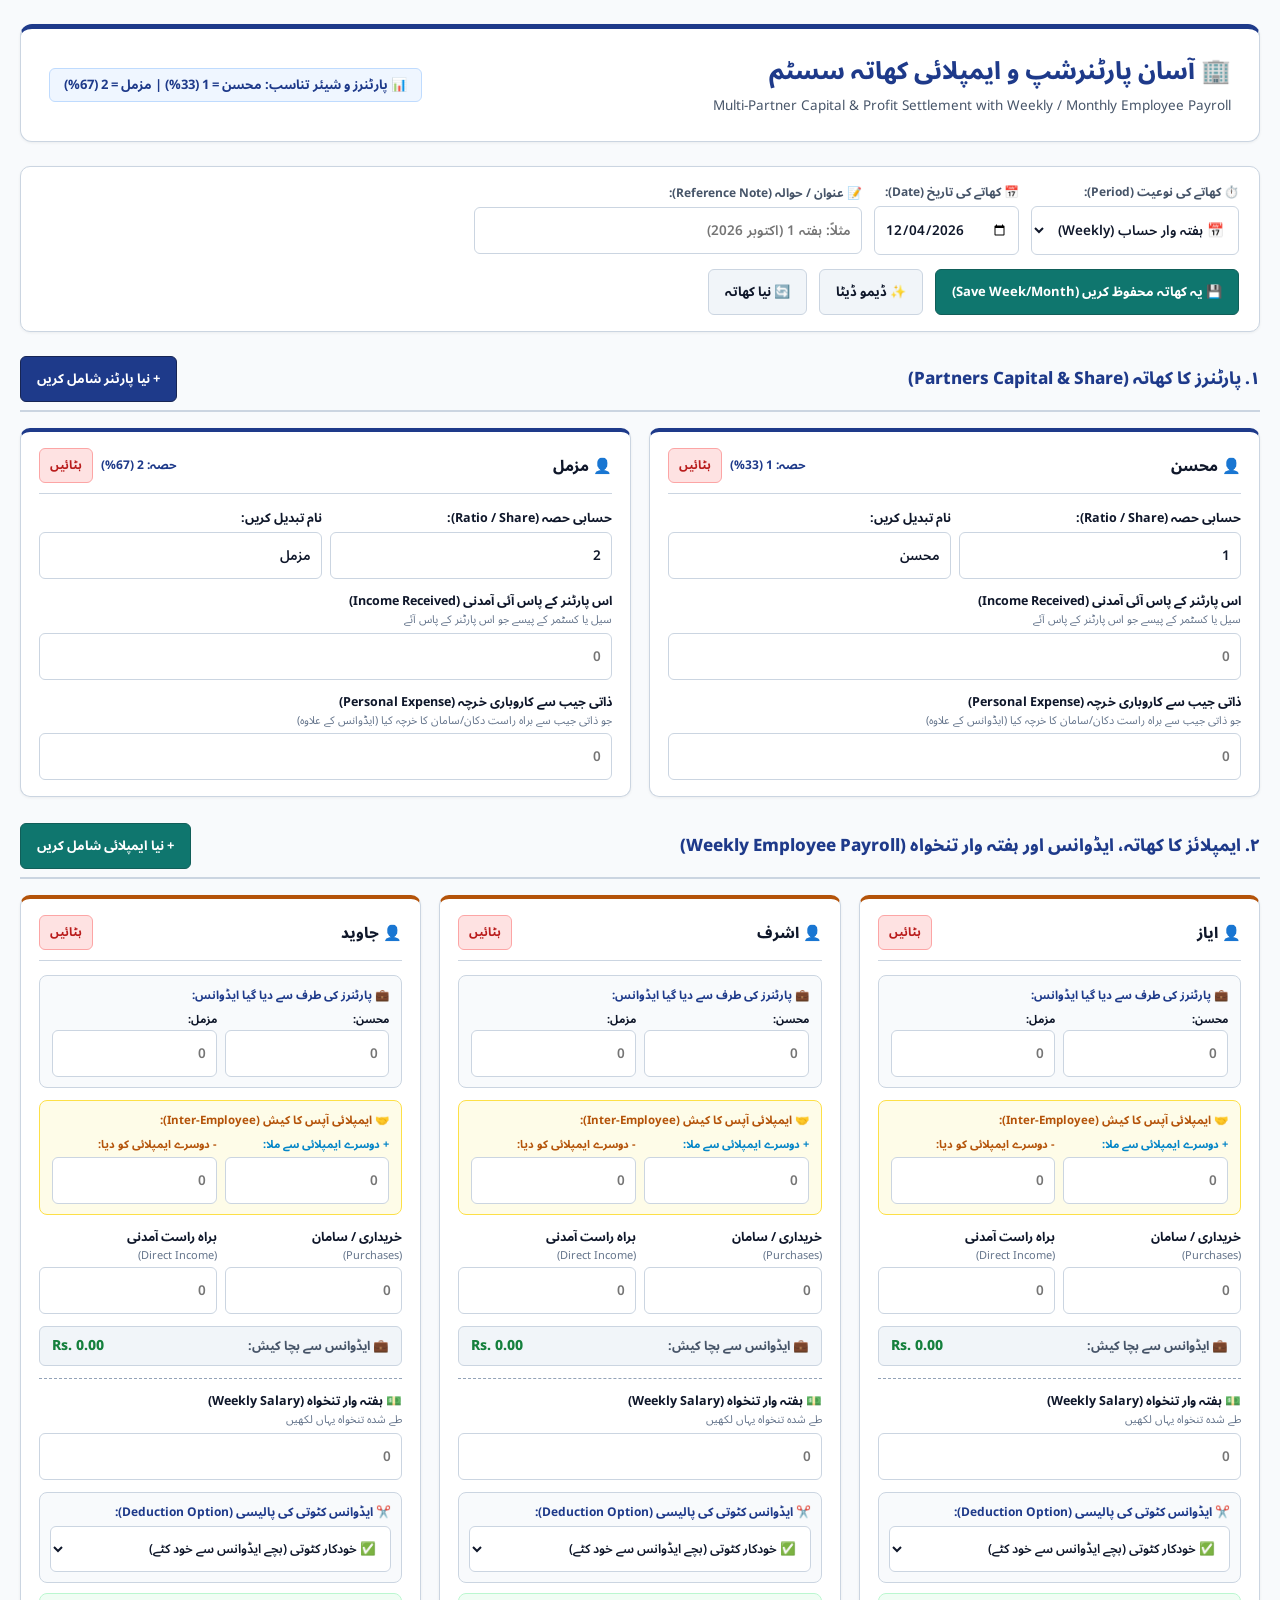
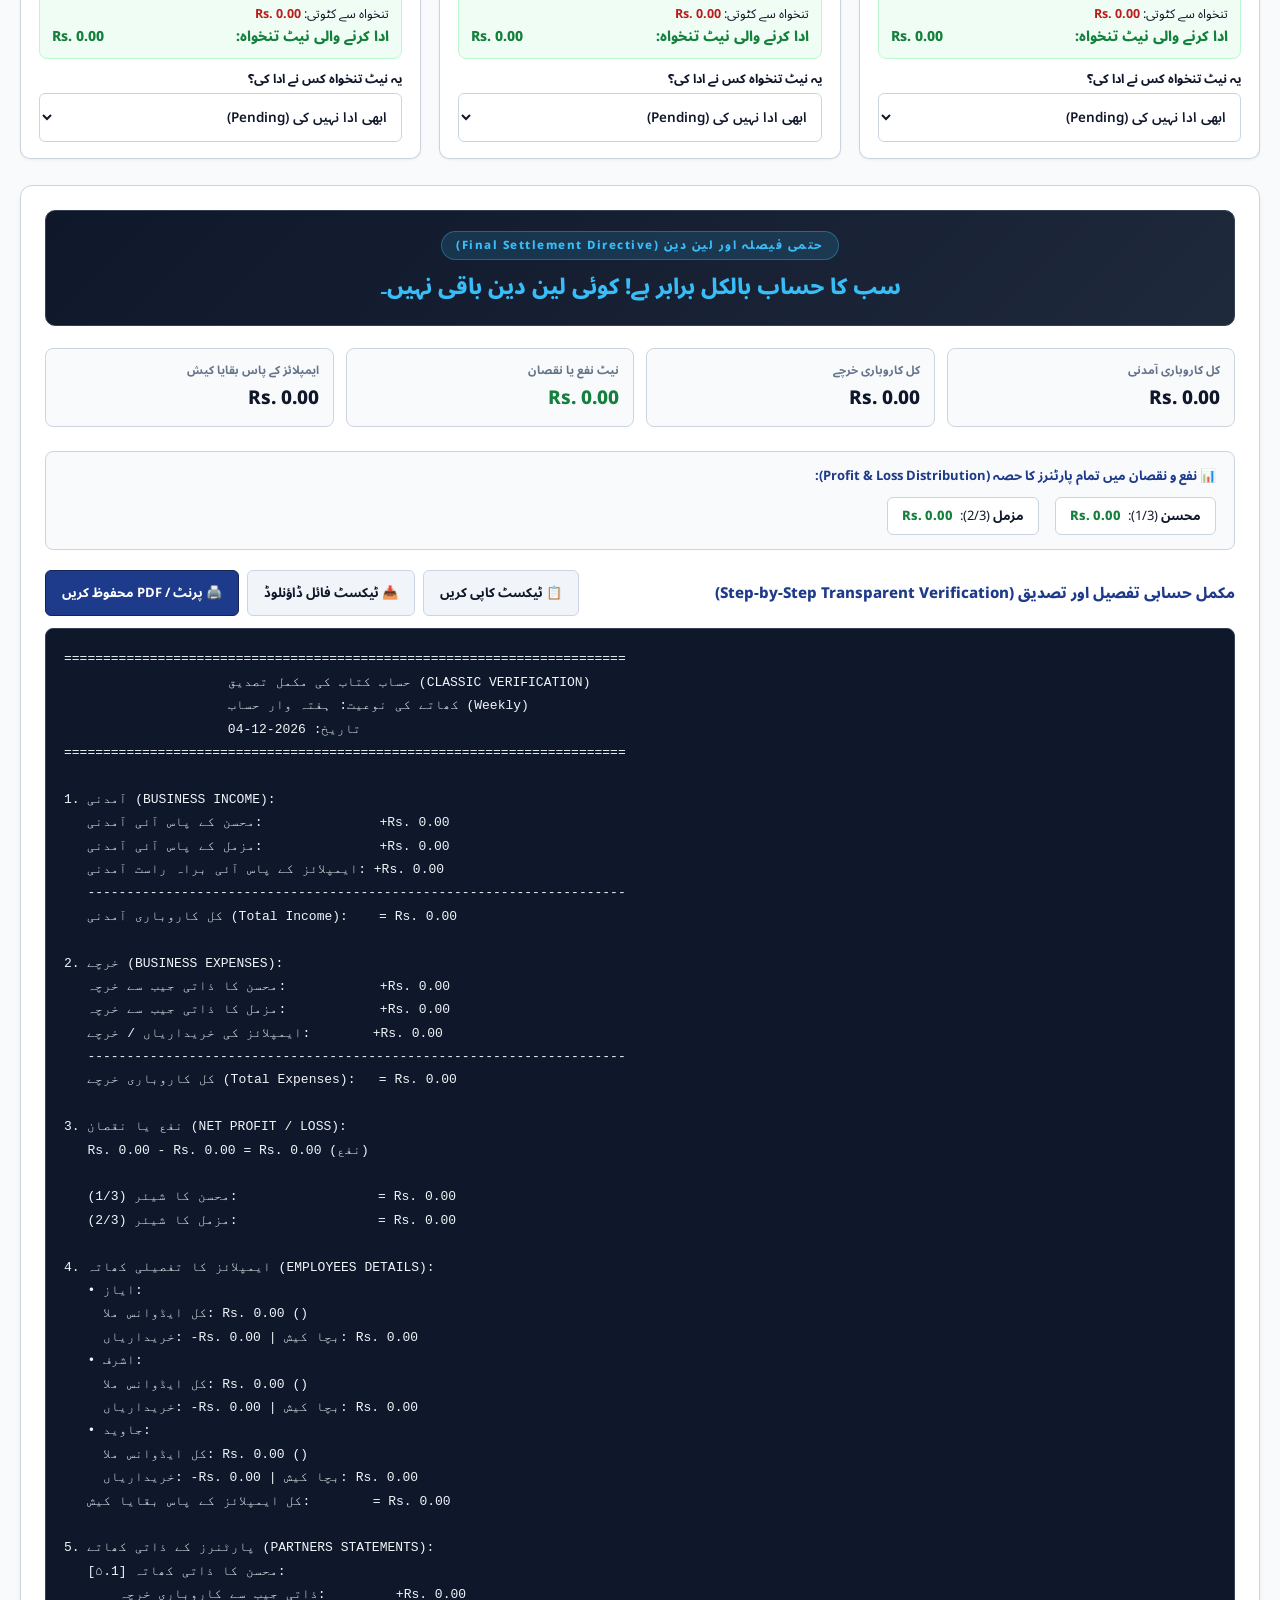
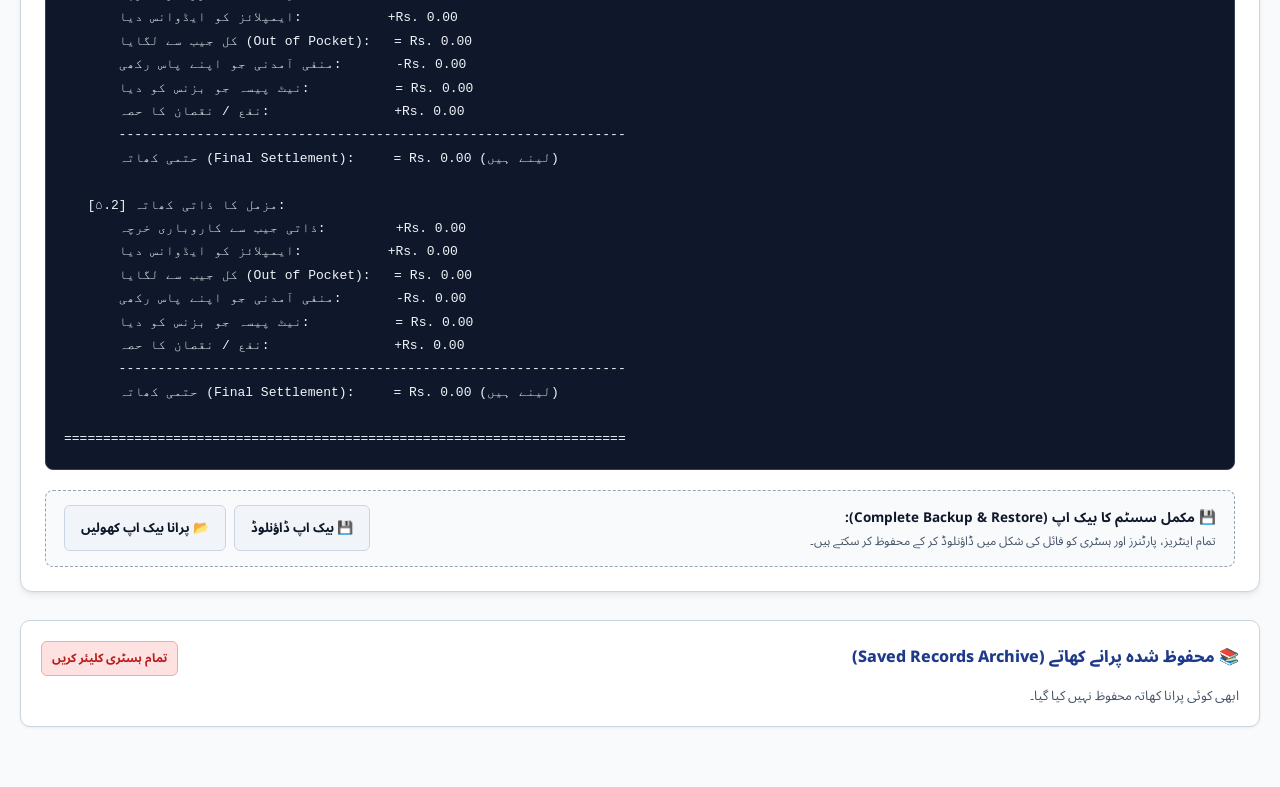
<file: index_old.html>
<!DOCTYPE html>
<html lang="ur" dir="rtl">
<head>
  <meta charset="UTF-8">
  <meta name="viewport" content="width=device-width, initial-scale=1.0">
  <meta http-equiv="Cache-Control" content="no-cache, no-store, must-revalidate">
  <meta http-equiv="Pragma" content="no-cache">
  <meta http-equiv="Expires" content="0">
  <title>کلاسک پارٹنرشپ اور ایمپلائی کھاتہ سسٹم</title>
  <link rel="preconnect" href="https://fonts.googleapis.com">
  <link rel="preconnect" href="https://fonts.gstatic.com" crossorigin>
  <link href="https://fonts.googleapis.com/css2?family=Noto+Nastaliq+Urdu:wght@400;600;700&family=Noto+Sans+Arabic:wght@400;500;600;700;800&family=Plus+Jakarta+Sans:wght@500;600;700;800&display=swap" rel="stylesheet">
  <style>
    :root {
      --primary: #1e3a8a;       /* Deep Navy */
      --primary-light: #eff6ff;
      --primary-border: #bfdbfe;
      
      --accent: #0f766e;        /* Classic Teal */
      --accent-light: #f0fdfa;
      
      --gold: #b45309;          /* Classic Amber / Gold */
      --gold-light: #fefce8;
      
      --success: #15803d;
      --success-light: #f0fdf4;
      --danger: #b91c1c;
      --danger-light: #fef2f2;
      
      --border-color: #cbd5e1;
      --border-dark: #94a3b8;
      
      --text-main: #0f172a;
      --text-muted: #475569;
      --text-light: #64748b;
      
      --bg: #f8fafc;
      --card-bg: #ffffff;
      
      --shadow-sm: 0 1px 3px rgba(0,0,0,0.06);
      --shadow-md: 0 4px 6px -1px rgba(0,0,0,0.07), 0 2px 4px -2px rgba(0,0,0,0.05);
      --shadow-lg: 0 10px 15px -3px rgba(0,0,0,0.08);
    }

    * {
      box-sizing: border-box;
      margin: 0;
      padding: 0;
      font-family: 'Noto Sans Arabic', 'Plus Jakarta Sans', -apple-system, sans-serif;
    }

    body {
      background-color: var(--bg);
      color: var(--text-main);
      line-height: 1.6;
      padding: 24px 16px 60px;
      min-height: 100vh;
      -webkit-font-smoothing: antialiased;
    }

    .container {
      max-width: 1240px;
      margin: 0 auto;
    }

    /* Classic Ledger Header */
    .classic-header {
      background: var(--card-bg);
      border: 1px solid var(--border-color);
      border-top: 5px solid var(--primary);
      border-radius: 12px;
      padding: 24px 28px;
      margin-bottom: 24px;
      box-shadow: var(--shadow-sm);
      display: flex;
      justify-content: space-between;
      align-items: center;
      flex-wrap: wrap;
      gap: 16px;
    }

    .header-titles h1 {
      font-size: 24px;
      font-weight: 800;
      color: var(--primary);
      margin-bottom: 4px;
      display: flex;
      align-items: center;
      gap: 10px;
    }

    .header-titles p {
      font-size: 13.5px;
      color: var(--text-muted);
    }

    .header-badge {
      display: inline-flex;
      align-items: center;
      gap: 8px;
      padding: 6px 14px;
      background: var(--primary-light);
      border: 1px solid var(--primary-border);
      color: var(--primary);
      border-radius: 6px;
      font-size: 13px;
      font-weight: 700;
    }

    /* Period & Date Bar */
    .control-bar {
      background: var(--card-bg);
      border: 1px solid var(--border-color);
      border-radius: 10px;
      padding: 16px 20px;
      margin-bottom: 24px;
      box-shadow: var(--shadow-sm);
      display: flex;
      justify-content: space-between;
      align-items: center;
      flex-wrap: wrap;
      gap: 14px;
    }

    .control-group {
      display: flex;
      align-items: center;
      gap: 12px;
      flex-wrap: wrap;
    }

    .field-item {
      display: flex;
      flex-direction: column;
      gap: 4px;
    }

    .field-item label {
      font-size: 12px;
      font-weight: 700;
      color: var(--text-muted);
    }

    /* Classic Buttons */
    .btn {
      display: inline-flex;
      align-items: center;
      justify-content: center;
      gap: 6px;
      padding: 8px 16px;
      font-size: 13px;
      font-weight: 700;
      border-radius: 6px;
      border: 1px solid transparent;
      cursor: pointer;
      transition: all 0.15s ease-in-out;
    }

    .btn:hover {
      opacity: 0.92;
      transform: translateY(-1px);
    }
    .btn:active {
      transform: translateY(0);
    }

    .btn-primary {
      background: var(--primary);
      color: #ffffff;
      border-color: #172554;
    }

    .btn-accent {
      background: var(--accent);
      color: #ffffff;
      border-color: #115e59;
    }

    .btn-secondary {
      background: #f1f5f9;
      color: var(--text-main);
      border-color: var(--border-color);
    }
    .btn-secondary:hover {
      background: #e2e8f0;
    }

    .btn-danger {
      background: #fee2e2;
      color: var(--danger);
      border-color: #fca5a5;
      font-size: 12px;
      padding: 4px 10px;
    }
    .btn-danger:hover {
      background: #fecaca;
    }

    /* Classic Form Controls */
    .form-input, select.form-input {
      width: 100%;
      max-width: 100%;
      min-width: 0;
      box-sizing: border-box;
      display: block;
      padding: 8px 10px;
      font-size: 13.5px;
      font-weight: 600;
      color: var(--text-main);
      background: #ffffff;
      border: 1.5px solid var(--border-color);
      border-radius: 6px;
      outline: none;
      transition: border-color 0.15s, box-shadow 0.15s;
    }

    select.form-input {
      text-overflow: ellipsis;
    }

    .card-grid-2 {
      display: grid;
      grid-template-columns: minmax(0, 1fr) minmax(0, 1fr);
      gap: 8px;
      width: 100%;
    }

    .form-input:focus, select.form-input:focus {
      border-color: var(--primary);
      box-shadow: 0 0 0 3px rgba(30, 58, 138, 0.12);
    }

    .form-group {
      margin-bottom: 12px;
      min-width: 0;
      width: 100%;
    }

    .form-label {
      display: block;
      font-size: 12.5px;
      font-weight: 700;
      color: var(--text-main);
      margin-bottom: 4px;
    }

    .form-sub {
      font-size: 11px;
      color: var(--text-light);
      font-weight: 400;
      display: block;
    }

    /* Section Headers */
    .section-header {
      display: flex;
      justify-content: space-between;
      align-items: center;
      padding-bottom: 8px;
      margin-bottom: 16px;
      border-bottom: 2px solid var(--border-color);
    }

    .section-header h2 {
      font-size: 17px;
      font-weight: 800;
      color: var(--primary);
      display: flex;
      align-items: center;
      gap: 8px;
    }

    /* Grid Layouts */
    .grid {
      display: grid;
      grid-template-columns: repeat(auto-fit, minmax(330px, 1fr));
      gap: 18px;
      margin-bottom: 26px;
    }

    /* Classic Cards */
    .card {
      background: var(--card-bg);
      border: 1px solid var(--border-color);
      border-radius: 10px;
      padding: 16px 18px;
      box-shadow: var(--shadow-sm);
      position: relative;
      overflow: hidden;
      min-width: 0;
    }

    .card-partner {
      border-top: 4px solid var(--primary);
    }

    .card-employee {
      border-top: 4px solid var(--gold);
    }

    .card-title {
      display: flex;
      justify-content: space-between;
      align-items: center;
      padding-bottom: 10px;
      margin-bottom: 14px;
      border-bottom: 1px solid var(--border-color);
      font-size: 15px;
      font-weight: 800;
      color: var(--text-main);
    }

    /* Live Output Results Section */
    .results-wrapper {
      background: var(--card-bg);
      border: 1px solid var(--border-color);
      border-radius: 12px;
      padding: 24px;
      box-shadow: var(--shadow-md);
      margin-bottom: 28px;
    }

    /* Final Decision Classic Box */
    .decision-banner {
      background: linear-gradient(135deg, #0f172a 0%, #1e293b 100%);
      color: #ffffff;
      border-radius: 10px;
      padding: 20px 22px;
      margin-bottom: 22px;
      text-align: center;
      border: 1px solid #334155;
    }

    .decision-badge {
      display: inline-block;
      font-size: 11.5px;
      font-weight: 800;
      letter-spacing: 1.5px;
      background: rgba(56, 189, 248, 0.15);
      color: #38bdf8;
      border: 1px solid rgba(56, 189, 248, 0.35);
      border-radius: 999px;
      padding: 4px 14px;
      margin-bottom: 10px;
    }

    .decision-text {
      font-size: 22px;
      font-weight: 800;
      color: #38bdf8;
      line-height: 1.6;
      white-space: pre-line;
    }

    /* Stats Grid */
    .stats-grid {
      display: grid;
      grid-template-columns: repeat(auto-fit, minmax(170px, 1fr));
      gap: 12px;
      margin-bottom: 24px;
    }

    .stat-box {
      background: var(--bg);
      border: 1px solid var(--border-color);
      border-radius: 8px;
      padding: 12px 14px;
    }

    .stat-label {
      font-size: 11.5px;
      font-weight: 700;
      color: var(--text-light);
      margin-bottom: 4px;
    }

    .stat-value {
      font-size: 19px;
      font-weight: 800;
      color: var(--text-main);
    }

    .val-profit { color: var(--success); }
    .val-loss { color: var(--danger); }

    /* Breakdown Box */
    .breakdown-box {
      background: #0f172a;
      color: #f1f5f9;
      border: 1px solid #334155;
      border-radius: 8px;
      padding: 18px;
      font-family: ui-monospace, SFMono-Regular, Menlo, Monaco, Consolas, monospace;
      font-size: 13px;
      line-height: 1.8;
      white-space: pre-wrap;
      overflow-x: auto;
      direction: ltr;
      text-align: left;
    }

    /* Saved History Records Table */
    .history-card {
      background: var(--card-bg);
      border: 1px solid var(--border-color);
      border-radius: 10px;
      padding: 20px;
      margin-top: 24px;
      box-shadow: var(--shadow-sm);
    }

    .history-table {
      width: 100%;
      border-collapse: collapse;
      margin-top: 14px;
      font-size: 13px;
    }

    .history-table th, .history-table td {
      border: 1px solid var(--border-color);
      padding: 10px 12px;
      text-align: right;
    }

    .history-table th {
      background: #f1f5f9;
      font-weight: 700;
      color: var(--text-main);
    }

    .history-table tr:hover {
      background: #f8fafc;
    }

    /* Responsive */
    @media (max-width: 700px) {
      body { padding: 12px 8px 40px; }
      .classic-header { padding: 18px 14px; flex-direction: column; align-items: stretch; text-align: center; }
      .control-bar { flex-direction: column; align-items: stretch; }
      .control-group { flex-direction: column; align-items: stretch; }
      .decision-text { font-size: 18px; }
      .btn { width: 100%; }
    }

    /* Print / PDF */
    @media print {
      body { background: #ffffff; color: #000000; padding: 0; }
      .btn, .actions-bar, details, #fileInput, .btn-danger, input, select { display: none !important; }
      .card, .results-wrapper { box-shadow: none !important; border: 1px solid #000000 !important; page-break-inside: avoid; }
      .decision-banner { background: #ffffff !important; color: #000000 !important; border: 2px solid #000000 !important; }
      .decision-text { color: #000000 !important; }
      .breakdown-box { background: #ffffff !important; color: #000000 !important; border: 1px solid #000000 !important; }
    }
  </style>
</head>
<body>

<div class="container">
  
  <!-- Classic Header -->
  <div class="classic-header">
    <div class="header-titles">
      <h1>🏢 آسان پارٹنرشپ و ایمپلائی کھاتہ سسٹم</h1>
      <p>Multi-Partner Capital & Profit Settlement with Weekly / Monthly Employee Payroll</p>
    </div>
    <div>
      <span class="header-badge" id="partnershipRatioBadge">
        📊 پارٹنرز و شیئر تناسب: لوڈ ہو رہا ہے...
      </span>
    </div>
  </div>

  <!-- Period & Date Control Bar -->
  <div class="control-bar">
    <div class="control-group">
      <div class="field-item">
        <label>⏱️ کھاتے کی نوعیت (Period):</label>
        <select id="calc_period" class="form-input" style="min-width: 170px;" onchange="onPeriodChange()">
          <option value="weekly">📅 ہفتہ وار حساب (Weekly)</option>
          <option value="monthly">📆 ماہانہ حساب (Monthly)</option>
        </select>
      </div>

      <div class="field-item">
        <label>📅 کھاتے کی تاریخ (Date):</label>
        <input type="date" id="calc_date" class="form-input" onchange="calculate()">
      </div>

      <div class="field-item">
        <label>📝 عنوان / حوالہ (Reference Note):</label>
        <input type="text" id="calc_title" class="form-input" placeholder="مثلاً: ہفتہ 1 (اکتوبر 2026)" style="min-width: 220px;" oninput="calculate()">
      </div>
    </div>

    <div class="control-group">
      <button class="btn btn-accent" onclick="saveRecordToHistory()">💾 یہ کھاتہ محفوظ کریں (Save Week/Month)</button>
      <button class="btn btn-secondary" onclick="fillUserScenario()">✨ ڈیمو ڈیٹا</button>
      <button class="btn btn-secondary" onclick="resetForm()">🔄 نیا کھاتہ</button>
    </div>
  </div>

  <!-- Section 1: Partners -->
  <div class="section-header">
    <h2>
      <span>۱. پارٹنرز کا کھاتہ (Partners Capital & Share)</span>
    </h2>
    <button class="btn btn-primary" onclick="addPartnerPrompt()">+ نیا پارٹنر شامل کریں</button>
  </div>

  <!-- Dynamic Partners Grid -->
  <div class="grid" id="partnersContainer">
    <!-- Rendered via JS -->
  </div>

  <!-- Section 2: Employees -->
  <div class="section-header">
    <h2>
      <span id="employeeSectionTitle">۲. ایمپلائز کا کھاتہ، ایڈوانس اور تنخواہ (Weekly Employee Payroll)</span>
    </h2>
    <button class="btn btn-accent" onclick="addEmployeePrompt()">+ نیا ایمپلائی شامل کریں</button>
  </div>

  <!-- Dynamic Employees Grid -->
  <div class="grid" id="employeesContainer">
    <!-- Rendered via JS -->
  </div>

  <!-- Section 3: Live Output Results -->
  <div class="results-wrapper">

    <!-- Final Decision Banner -->
    <div class="decision-banner">
      <div class="decision-badge">حتمی فیصلہ اور لین دین (Final Settlement Directive)</div>
      <div class="decision-text" id="finalDecisionText">
        نمبرز درج کریں، حتمی فیصلہ یہاں خود بخود آ جائے گا...
      </div>
    </div>

    <!-- Summary Stats Grid -->
    <div class="stats-grid">
      <div class="stat-box">
        <div class="stat-label">کل کاروباری آمدنی</div>
        <div class="stat-value" id="statTotalIncome">Rs. 0.00</div>
      </div>

      <div class="stat-box">
        <div class="stat-label">کل کاروباری خرچے</div>
        <div class="stat-value" id="statTotalExpenses">Rs. 0.00</div>
      </div>

      <div class="stat-box">
        <div class="stat-label">نیٹ نفع یا نقصان</div>
        <div class="stat-value" id="statNetProfit">Rs. 0.00</div>
      </div>

      <div class="stat-box">
        <div class="stat-label">ایمپلائز کے پاس بقایا کیش</div>
        <div class="stat-value" id="statTotalEmpCash">Rs. 0.00</div>
      </div>
    </div>

    <!-- Dynamic Partner Shares Box -->
    <div style="background: var(--bg); border: 1px solid var(--border-color); border-radius: 8px; padding: 14px 18px; margin-bottom: 20px;">
      <div style="font-size: 13px; font-weight: 700; color: var(--primary); margin-bottom: 10px;">
        📊 نفع و نقصان میں تمام پارٹنرز کا حصہ (Profit & Loss Distribution):
      </div>
      <div id="partnerSharesList" style="display: flex; gap: 16px; flex-wrap: wrap;">
        <!-- Filled dynamically -->
      </div>
    </div>

    <!-- Actions & Step-by-Step Proof Header -->
    <div style="display: flex; justify-content: space-between; align-items: center; margin-bottom: 12px; flex-wrap: wrap; gap: 10px;">
      <h3 style="font-size: 15px; font-weight: 800; color: var(--primary);">
        مکمل حسابی تفصیل اور تصدیق (Step-by-Step Transparent Verification)
      </h3>
      <div style="display: flex; gap: 8px; flex-wrap: wrap;">
        <button class="btn btn-secondary" onclick="copyReport()">📋 ٹیکسٹ کاپی کریں</button>
        <button class="btn btn-secondary" onclick="downloadTxtReport()">📥 ٹیکسٹ فائل ڈاؤنلوڈ</button>
        <button class="btn btn-primary" onclick="window.print()">🖨️ پرنٹ / PDF محفوظ کریں</button>
      </div>
    </div>

    <!-- Detailed Text Breakdown -->
    <div class="breakdown-box" id="breakdownDetails">
      حساب کتاب کی تفصیلات لوڈ ہو رہی ہیں...
    </div>

    <!-- Backup & Restore Data Bar -->
    <div style="background: var(--bg); border: 1px dashed var(--border-dark); border-radius: 8px; padding: 14px 18px; margin-top: 20px; display: flex; justify-content: space-between; align-items: center; flex-wrap: wrap; gap: 12px;">
      <div>
        <strong style="font-size: 13.5px; color: var(--text-main);">💾 مکمل سسٹم کا بیک اپ (Complete Backup & Restore):</strong>
        <div style="font-size: 12px; color: var(--text-muted); margin-top: 2px;">
          تمام اینٹریز، پارٹنرز اور ہسٹری کو فائل کی شکل میں ڈاؤنلوڈ کر کے محفوظ کر سکتے ہیں۔
        </div>
      </div>
      <div style="display: flex; gap: 8px;">
        <button class="btn btn-secondary" onclick="exportDataBackup()">💾 بیک اپ ڈاؤنلوڈ</button>
        <button class="btn btn-secondary" onclick="document.getElementById('fileInput').click()">📂 پرانا بیک اپ کھولیں</button>
        <input type="file" id="fileInput" accept=".json" style="display: none;" onchange="importDataBackup(event)">
      </div>
    </div>

  </div>

  <!-- Section 4: Saved History Records (Weekly / Monthly Archives) -->
  <div class="history-card" id="historyCardSection">
    <div style="display: flex; justify-content: space-between; align-items: center; flex-wrap: wrap; gap: 10px;">
      <h3 style="font-size: 16px; font-weight: 800; color: var(--primary);">
        📚 محفوظ شدہ پرانے کھاتے (Saved Records Archive)
      </h3>
      <button class="btn btn-danger" onclick="clearAllHistory()">تمام ہسٹری کلیئر کریں</button>
    </div>
    <div id="historyTableContainer" style="overflow-x: auto;">
      <p style="font-size: 13px; color: var(--text-muted); margin-top: 10px;">ابھی کوئی پرانا کھاتہ محفوظ نہیں کیا گیا۔ اوپر "یہ کھاتہ محفوظ کریں" کا بٹن دبا کر ہر ہفتے یا مہینے کا ریکارڈ محفوظ رکھ سکتے ہیں۔</p>
    </div>
  </div>

</div>

<script>
  // Initial Dynamic Partners
  let partners = [
    { id: 'p_mohsan', name: 'محسن (آپ)', share: 1, income: 12000, personal_expense: 0 },
    { id: 'p_muzmal', name: 'مزمل (دوست)', share: 2, income: 10000, personal_expense: 64800 }
  ];

  // Initial Dynamic Employees
  let employees = [
    { 
      id: 'emp_1', 
      name: 'ایاز (Ayaz)', 
      advances: { p_mohsan: 2000, p_muzmal: 6800 }, 
      direct_income: 0, 
      adv_from_emp: 0, 
      adv_to_emp: 0, 
      purchases: 6880, 
      salary: 12000, 
      salary_payer: 'p_muzmal', 
      deduction_mode: 'auto', 
      custom_deduction: 0 
    },
    { 
      id: 'emp_2', 
      name: 'اشرف (Ashraf)', 
      advances: { p_mohsan: 0, p_muzmal: 0 }, 
      direct_income: 0, 
      adv_from_emp: 0, 
      adv_to_emp: 0, 
      purchases: 0, 
      salary: 0, 
      salary_payer: 'none', 
      deduction_mode: 'auto', 
      custom_deduction: 0 
    },
    { 
      id: 'emp_3', 
      name: 'جاوید (Javed)', 
      advances: { p_mohsan: 0, p_muzmal: 0 }, 
      direct_income: 0, 
      adv_from_emp: 0, 
      adv_to_emp: 0, 
      purchases: 0, 
      salary: 0, 
      salary_payer: 'none', 
      deduction_mode: 'auto', 
      custom_deduction: 0 
    }
  ];

  // Saved Ledger History
  let savedHistory = [];

  function formatPKR(val) {
    if (isNaN(val) || val === null || val === undefined) val = 0;
    const isNeg = val < 0;
    const formatted = Math.abs(val).toLocaleString('en-PK', {
      minimumFractionDigits: 2,
      maximumFractionDigits: 2
    });
    return (isNeg ? '-' : '') + 'Rs. ' + formatted;
  }

  // Handle Weekly vs Monthly Period Toggle
  function onPeriodChange() {
    const period = document.getElementById('calc_period').value;
    const titleEl = document.getElementById('employeeSectionTitle');
    if (titleEl) {
      if (period === 'weekly') {
        titleEl.textContent = '۲. ایمپلائز کا کھاتہ، ایڈوانس اور ہفتہ وار تنخواہ (Weekly Employee Payroll)';
      } else {
        titleEl.textContent = '۲. ایمپلائز کا کھاتہ، ایڈوانس اور ماہانہ تنخواہ (Monthly Employee Payroll)';
      }
    }
    calculate();
  }

  // --- PARTNER MANAGEMENT ---
  function addPartnerPrompt() {
    const name = prompt('نئے پارٹنر کا نام لکھیں (Enter Partner Name):');
    if (!name || !name.trim()) return;
    const shareStr = prompt('اس پارٹنر کا حسابی حصہ / ریشو لکھیں (مثلاً 1 یا 2):', '1');
    const share = parseFloat(shareStr) > 0 ? parseFloat(shareStr) : 1;

    const newId = 'p_' + Date.now();
    partners.push({
      id: newId,
      name: name.trim(),
      share: share,
      income: 0,
      personal_expense: 0
    });

    // Initialize advances field in existing employees for this partner
    employees.forEach(e => {
      if (!e.advances) e.advances = {};
      e.advances[newId] = 0;
    });

    renderPartners();
    renderEmployees();
    calculate();
  }

  function removePartner(id) {
    if (partners.length <= 1) {
      alert('کم از کم ایک پارٹنر ہونا ضروری ہے۔');
      return;
    }
    const p = partners.find(x => x.id === id);
    if (confirm(`کیا آپ پارٹنر "${p.name}" کو سسٹم سے ہٹانا چاہتے ہیں؟`)) {
      partners = partners.filter(x => x.id !== id);
      // Clean up employee advances
      employees.forEach(e => {
        if (e.advances && e.advances[id] !== undefined) {
          delete e.advances[id];
        }
        if (e.salary_payer === id) {
          e.salary_payer = 'none';
        }
      });
      renderPartners();
      renderEmployees();
      calculate();
    }
  }

  function renderPartners() {
    const container = document.getElementById('partnersContainer');
    const totalShares = partners.reduce((s, p) => s + (p.share || 1), 0);

    container.innerHTML = partners.map(p => {
      const sharePct = Math.round((p.share / totalShares) * 100);
      return `
        <div class="card card-partner" id="card_partner_${p.id}">
          <div class="card-title">
            <span>👤 ${p.name}</span>
            <div style="display: flex; gap: 8px; align-items: center;">
              <span style="font-size: 12px; color: var(--primary); font-weight: 700;">
                حصہ: ${p.share} (${sharePct}%)
              </span>
              ${partners.length > 1 ? `<button class="btn btn-danger" onclick="removePartner('${p.id}')">ہٹائیں</button>` : ''}
            </div>
          </div>

          <div class="card-grid-2" style="margin-bottom: 12px;">
            <div class="form-group" style="margin-bottom: 0;">
              <label class="form-label">حسابی حصہ (Ratio / Share):</label>
              <input type="number" id="inp_p_${p.id}_share" class="form-input" value="${p.share}" step="0.5" min="0.1" oninput="calculate()">
            </div>
            <div class="form-group" style="margin-bottom: 0;">
              <label class="form-label">نام تبدیل کریں:</label>
              <input type="text" id="inp_p_${p.id}_name" class="form-input" value="${p.name}" oninput="calculate()">
            </div>
          </div>

          <div class="form-group">
            <label class="form-label">
              اس پارٹنر کے پاس آئی آمدنی (Income Received)
              <span class="form-sub">سیل یا کسٹمر کے پیسے جو اس پارٹنر کے پاس آئے</span>
            </label>
            <input type="number" id="inp_p_${p.id}_inc" class="form-input" placeholder="0" value="${p.income > 0 ? p.income : ''}" oninput="calculate()">
          </div>

          <div class="form-group" style="margin-bottom: 0;">
            <label class="form-label">
              ذاتی جیب سے کاروباری خرچہ (Personal Expense)
              <span class="form-sub">جو ذاتی جیب سے براہ راست دکان/سامان کا خرچہ کیا (ایڈوانس کے علاوہ)</span>
            </label>
            <input type="number" id="inp_p_${p.id}_exp" class="form-input" placeholder="0" value="${p.personal_expense > 0 ? p.personal_expense : ''}" oninput="calculate()">
          </div>
        </div>
      `;
    }).join('');

    // Update Top Partnership Ratio Badge
    const badgeText = partners.map(p => `${p.name} = ${p.share} (${Math.round((p.share / totalShares)*100)}%)`).join(' | ');
    const ratioBadge = document.getElementById('partnershipRatioBadge');
    if (ratioBadge) {
      ratioBadge.textContent = '📊 پارٹنرز و شیئر تناسب: ' + badgeText;
    }
  }

  // --- EMPLOYEE MANAGEMENT ---
  function addEmployeePrompt() {
    const name = prompt('نئے ایمپلائی کا نام لکھیں (Enter Employee Name):');
    if (!name || !name.trim()) return;

    const advObj = {};
    partners.forEach(p => { advObj[p.id] = 0; });

    employees.push({
      id: 'emp_' + Date.now(),
      name: name.trim(),
      advances: advObj,
      direct_income: 0,
      adv_from_emp: 0,
      adv_to_emp: 0,
      purchases: 0,
      salary: 0,
      salary_payer: 'none',
      deduction_mode: 'auto',
      custom_deduction: 0
    });

    renderEmployees();
    calculate();
  }

  function removeEmployee(id) {
    if (employees.length <= 1) {
      alert('کم از کم ایک ایمپلائی ہونا ضروری ہے۔');
      return;
    }
    const e = employees.find(x => x.id === id);
    if (confirm(`کیا آپ ایمپلائی "${e.name}" کو کھاتے سے ہٹانا چاہتے ہیں؟`)) {
      employees = employees.filter(x => x.id !== id);
      renderEmployees();
      calculate();
    }
  }

  function onDeductionModeChange(empId) {
    const sel = document.getElementById(`inp_${empId}_ded_mode`);
    const customBox = document.getElementById(`box_${empId}_custom_ded`);
    if (sel && customBox) {
      customBox.style.display = sel.value === 'custom' ? 'block' : 'none';
    }
    calculate();
  }

  function renderEmployees() {
    const container = document.getElementById('employeesContainer');
    const period = document.getElementById('calc_period') ? document.getElementById('calc_period').value : 'weekly';
    const salaryLabel = period === 'weekly' ? 'ہفتہ وار تنخواہ (Weekly Salary)' : 'ماہانہ تنخواہ (Monthly Salary)';

    container.innerHTML = employees.map(emp => {
      // Dynamic inputs for advances from each partner
      const advInputsHtml = partners.map(p => {
        const val = (emp.advances && emp.advances[p.id]) || 0;
        return `
          <div class="form-group" style="margin-bottom: 0;">
            <label class="form-label" style="font-size: 11px; margin-bottom: 2px; white-space: nowrap; overflow: hidden; text-overflow: ellipsis;" title="${p.name} نے ایڈوانس دیا">${p.name}:</label>
            <input type="number" id="inp_${emp.id}_adv_${p.id}" class="form-input" placeholder="0" value="${val > 0 ? val : ''}" oninput="calculate()">
          </div>
        `;
      }).join('');

      // Dynamic options for salary payer
      const payerOptionsHtml = `
        <option value="none" ${emp.salary_payer === 'none' ? 'selected' : ''}>ابھی ادا نہیں کی (Pending)</option>
        ${partners.map(p => `<option value="${p.id}" ${emp.salary_payer === p.id ? 'selected' : ''}>${p.name} نے اپنی جیب سے دی</option>`).join('')}
        <option value="common" ${emp.salary_payer === 'common' ? 'selected' : ''}>مشترکہ آمدنی / گلے سے دی</option>
      `;

      return `
        <div class="card card-employee" id="card_emp_${emp.id}">
          <div class="card-title">
            <span>👤 ${emp.name}</span>
            <button class="btn btn-danger" onclick="removeEmployee('${emp.id}')">ہٹائیں</button>
          </div>

          <!-- Partner Advances -->
          <div style="background: #f8fafc; border: 1px solid var(--border-color); padding: 10px 12px; border-radius: 8px; margin-bottom: 12px;">
            <div style="font-size: 11.5px; font-weight: 700; color: var(--primary); margin-bottom: 6px;">
              💼 پارٹنرز کی طرف سے دیا گیا ایڈوانس:
            </div>
            <div style="display: grid; grid-template-columns: repeat(auto-fit, minmax(105px, 1fr)); gap: 8px;">
              ${advInputsHtml}
            </div>
          </div>

          <!-- Employee to Employee Advances -->
          <div style="background: var(--gold-light); border: 1px solid #fde047; padding: 10px 12px; border-radius: 8px; margin-bottom: 12px;">
            <div style="font-size: 11.5px; font-weight: 700; color: var(--gold); margin-bottom: 6px;">
              🤝 ایمپلائی آپس کا کیش (Inter-Employee):
            </div>
            <div class="card-grid-2">
              <div class="form-group" style="margin-bottom: 0;">
                <label class="form-label" style="font-size: 11px; color: #0284c7;">+ دوسرے ایمپلائی سے ملا:</label>
                <input type="number" id="inp_${emp.id}_adv_from_emp" class="form-input" placeholder="0" value="${emp.adv_from_emp > 0 ? emp.adv_from_emp : ''}" oninput="calculate()">
              </div>
              <div class="form-group" style="margin-bottom: 0;">
                <label class="form-label" style="font-size: 11px; color: var(--gold);">- دوسرے ایمپلائی کو دیا:</label>
                <input type="number" id="inp_${emp.id}_adv_to_emp" class="form-input" placeholder="0" value="${emp.adv_to_emp > 0 ? emp.adv_to_emp : ''}" oninput="calculate()">
              </div>
            </div>
          </div>

          <!-- Purchases & Direct Income -->
          <div class="card-grid-2" style="margin-bottom: 12px;">
            <div class="form-group" style="margin-bottom: 0;">
              <label class="form-label" style="margin-bottom: 2px;">خریداری / سامان <span class="form-sub">(Purchases)</span></label>
              <input type="number" id="inp_${emp.id}_pur" class="form-input" placeholder="0" value="${emp.purchases > 0 ? emp.purchases : ''}" oninput="calculate()">
            </div>
            <div class="form-group" style="margin-bottom: 0;">
              <label class="form-label" style="margin-bottom: 2px;">براہ راست آمدنی <span class="form-sub">(Direct Income)</span></label>
              <input type="number" id="inp_${emp.id}_inc" class="form-input" placeholder="0" value="${emp.direct_income > 0 ? emp.direct_income : ''}" oninput="calculate()">
            </div>
          </div>

          <!-- Remaining Cash Badge -->
          <div style="background: #f1f5f9; border: 1px solid var(--border-color); padding: 8px 12px; border-radius: 6px; margin-bottom: 12px; font-size: 12.5px; display: flex; justify-content: space-between; align-items: center;">
            <span style="font-weight: 700; color: var(--text-muted);">💼 ایڈوانس سے بچا کیش:</span>
            <strong id="badge_${emp.id}_rem" style="font-size: 14px; font-weight: 800;">Rs. 0.00</strong>
          </div>

          <!-- Salary & Deduction Policy -->
          <div style="border-top: 1px dashed var(--border-dark); padding-top: 12px;">
            <div class="form-group">
              <label class="form-label">
                💵 ${salaryLabel}
                <span class="form-sub">طے شدہ تنخواہ یہاں لکھیں</span>
              </label>
              <input type="number" id="inp_${emp.id}_sal" class="form-input" placeholder="0" value="${emp.salary > 0 ? emp.salary : ''}" oninput="calculate()">
            </div>

            <!-- Deduction Policy -->
            <div class="form-group" style="background: var(--bg); border: 1px solid var(--border-color); padding: 10px; border-radius: 8px; margin-bottom: 10px;">
              <label class="form-label" style="font-size: 12px; color: var(--primary);">
                ✂️ ایڈوانس کٹوتی کی پالیسی (Deduction Option):
              </label>
              <select id="inp_${emp.id}_ded_mode" class="form-input" style="font-size: 12.5px; width: 100%;" onchange="onDeductionModeChange('${emp.id}')">
                <option value="auto" ${(emp.deduction_mode || 'auto') === 'auto' ? 'selected' : ''}>✅ خودکار کٹوتی (بچے ایڈوانس سے خود کٹے)</option>
                <option value="none" ${emp.deduction_mode === 'none' ? 'selected' : ''}>⏳ اگلی تنخواہ میں کٹوتی (اس بار کچھ نہ کاٹیں)</option>
                <option value="custom" ${emp.deduction_mode === 'custom' ? 'selected' : ''}>✏️ مرضی کی جزوی کٹوتی (Custom Amount)</option>
              </select>
              <div id="box_${emp.id}_custom_ded" style="display: ${emp.deduction_mode === 'custom' ? 'block' : 'none'}; margin-top: 8px;">
                <label class="form-label" style="font-size: 11px;">کتنی رقم کاٹنی ہے؟</label>
                <input type="number" id="inp_${emp.id}_custom_ded" class="form-input" placeholder="مثلاً: 1000" value="${emp.custom_deduction > 0 ? emp.custom_deduction : ''}" oninput="calculate()">
              </div>
            </div>

            <!-- Net Salary Highlight -->
            <div style="background: var(--success-light); border: 1px solid #bbf7d0; padding: 10px 12px; border-radius: 8px; font-size: 12.5px; margin-bottom: 10px;">
              <div style="color: var(--text-main);">تنخواہ سے کٹوتی: <strong id="badge_${emp.id}_ded" style="color: var(--danger);">Rs. 0.00</strong></div>
              <div style="font-size: 14px; font-weight: 800; color: var(--success); margin-top: 2px; display: flex; justify-content: space-between; align-items: center;">
                <span>ادا کرنے والی نیٹ تنخواہ:</span>
                <span id="badge_${emp.id}_net">Rs. 0.00</span>
              </div>
            </div>

            <!-- Salary Payer Selection -->
            <div class="form-group" style="margin-bottom: 0;">
              <label class="form-label" style="font-weight: 700;">یہ نیٹ تنخواہ کس نے ادا کی؟</label>
              <select id="inp_${emp.id}_payer" class="form-input" onchange="calculate()">
                ${payerOptionsHtml}
              </select>
            </div>
          </div>
        </div>
      `;
    }).join('');
  }

  // --- CORE CALCULATION ENGINE ---
  function calculate() {
    // 1. Read Partners
    const totalShares = partners.reduce((sum, p) => {
      const shareEl = document.getElementById(`inp_p_${p.id}_share`);
      const nameEl = document.getElementById(`inp_p_${p.id}_name`);
      const incEl = document.getElementById(`inp_p_${p.id}_inc`);
      const expEl = document.getElementById(`inp_p_${p.id}_exp`);

      if (shareEl) p.share = parseFloat(shareEl.value) > 0 ? parseFloat(shareEl.value) : 1;
      if (nameEl && nameEl.value.trim()) p.name = nameEl.value.trim();
      if (incEl) p.income = parseFloat(incEl.value) || 0;
      if (expEl) p.personal_expense = parseFloat(expEl.value) || 0;

      return sum + (p.share || 1);
    }, 0);

    // Track Out-of-Pocket Contribution Per Partner
    const pOutOfPocket = {};
    const pAdvTotals = {};
    const pNetSalTotals = {};
    partners.forEach(p => {
      pOutOfPocket[p.id] = p.personal_expense || 0;
      pAdvTotals[p.id] = 0;
      pNetSalTotals[p.id] = 0;
    });

    // 2. Read Employees
    let totalEmpPurchases = 0;
    let totalEmpDirectIncome = 0;
    let totalEmpSalaries = 0;
    let totalRemainingEmpCash = 0;

    employees.forEach(e => {
      const elFromEmp = document.getElementById(`inp_${emp_from_id = e.id}_adv_from_emp`);
      const elToEmp = document.getElementById(`inp_${e.id}_adv_to_emp`);
      const elPur = document.getElementById(`inp_${e.id}_pur`);
      const elInc = document.getElementById(`inp_${e.id}_inc`);
      const elSal = document.getElementById(`inp_${e.id}_sal`);
      const elPayer = document.getElementById(`inp_${e.id}_payer`);
      const elDedMode = document.getElementById(`inp_${e.id}_ded_mode`);
      const elCustomDed = document.getElementById(`inp_${e.id}_custom_ded`);

      if (!e.advances) e.advances = {};

      let empInflow = 0;
      partners.forEach(p => {
        const elAdv = document.getElementById(`inp_${e.id}_adv_${p.id}`);
        const advVal = elAdv ? (parseFloat(elAdv.value) || 0) : (e.advances[p.id] || 0);
        e.advances[p.id] = advVal;
        empInflow += advVal;
        pAdvTotals[p.id] += advVal;
        pOutOfPocket[p.id] += advVal;
      });

      const advFromEmp = elFromEmp ? (parseFloat(elFromEmp.value) || 0) : (e.adv_from_emp || 0);
      const advToEmp = elToEmp ? (parseFloat(elToEmp.value) || 0) : (e.adv_to_emp || 0);
      const pur = elPur ? (parseFloat(elPur.value) || 0) : (e.purchases || 0);
      const inc = elInc ? (parseFloat(elInc.value) || 0) : (e.direct_income || 0);
      const sal = elSal ? (parseFloat(elSal.value) || 0) : (e.salary || 0);
      const payer = elPayer ? elPayer.value : (e.salary_payer || 'none');
      const dedMode = elDedMode ? elDedMode.value : (e.deduction_mode || 'auto');
      const customDed = elCustomDed ? (parseFloat(elCustomDed.value) || 0) : (e.custom_deduction || 0);

      e.adv_from_emp = advFromEmp;
      e.adv_to_emp = advToEmp;
      e.purchases = pur;
      e.direct_income = inc;
      e.salary = sal;
      e.salary_payer = payer;
      e.deduction_mode = dedMode;
      e.custom_deduction = customDed;

      totalEmpPurchases += pur;
      totalEmpDirectIncome += inc;
      totalEmpSalaries += sal;

      empInflow += (inc + advFromEmp);
      const rem = empInflow - pur - advToEmp;

      // Update remaining badge in place
      const badgeRem = document.getElementById(`badge_${e.id}_rem`);
      if (badgeRem) {
        badgeRem.textContent = formatPKR(rem);
        badgeRem.style.color = rem > 0 ? 'var(--gold)' : 'var(--success)';
      }

      // Calculate deduction
      let ded = 0;
      let netSal = sal;
      let remainingCashAfterSal = rem;

      if (sal > 0) {
        if (rem > 0) {
          if (dedMode === 'auto') {
            ded = Math.min(sal, rem);
          } else if (dedMode === 'none') {
            ded = 0;
          } else if (dedMode === 'custom') {
            ded = Math.min(Math.min(sal, rem), Math.max(0, customDed));
          }
        }
        netSal = sal - ded;
        remainingCashAfterSal = rem - ded;

        // If a partner paid the net salary
        if (payer && pOutOfPocket[payer] !== undefined) {
          pOutOfPocket[payer] += netSal;
          pNetSalTotals[payer] += netSal;
        }
      }

      totalRemainingEmpCash += remainingCashAfterSal;

      const badgeDed = document.getElementById(`badge_${e.id}_ded`);
      const badgeNet = document.getElementById(`badge_${e.id}_net`);
      if (badgeDed) badgeDed.textContent = (ded > 0 ? '-' : '') + formatPKR(ded);
      if (badgeNet) badgeNet.textContent = formatPKR(netSal);
    });

    // 3. Overall Business Income & Expenses
    const totalPartnerIncome = partners.reduce((s, p) => s + (p.income || 0), 0);
    const totalPartnerExpense = partners.reduce((s, p) => s + (p.personal_expense || 0), 0);
    const totalIncome = totalPartnerIncome + totalEmpDirectIncome;
    const totalExpenses = totalPartnerExpense + totalEmpPurchases + totalEmpSalaries;
    const netProfitOrLoss = totalIncome - totalExpenses;

    // 4. Partner Financial Balances
    const partnerResults = partners.map(p => {
      const shareFraction = p.share / totalShares;
      const profitShare = netProfitOrLoss * shareFraction;
      const outOfPocket = pOutOfPocket[p.id] || 0;
      const netCashGivenToBiz = outOfPocket - (p.income || 0);
      const finalBalance = netCashGivenToBiz + profitShare;
      return {
        ...p,
        shareFraction,
        profitShare,
        outOfPocket,
        advGiven: pAdvTotals[p.id] || 0,
        netSalGiven: pNetSalTotals[p.id] || 0,
        netCashGivenToBiz,
        finalBalance
      };
    });

    // Save State to LocalStorage
    const calc_date = document.getElementById('calc_date') ? document.getElementById('calc_date').value : '';
    const calc_title = document.getElementById('calc_title') ? document.getElementById('calc_title').value : '';
    const calc_period = document.getElementById('calc_period') ? document.getElementById('calc_period').value : 'weekly';

    localStorage.setItem('classic_partner_calc_data', JSON.stringify({
      version: '3.0',
      calc_period,
      calc_date,
      calc_title,
      partners,
      employees,
      savedHistory
    }));

    // Update Live Stats
    document.getElementById('statTotalIncome').textContent = formatPKR(totalIncome);
    document.getElementById('statTotalExpenses').textContent = formatPKR(totalExpenses);

    const netEl = document.getElementById('statNetProfit');
    netEl.textContent = formatPKR(netProfitOrLoss);
    netEl.className = 'stat-value ' + (netProfitOrLoss >= 0 ? 'val-profit' : 'val-loss');

    document.getElementById('statTotalEmpCash').textContent = formatPKR(totalRemainingEmpCash);

    // Partner Shares Breakdown List
    const sharesListEl = document.getElementById('partnerSharesList');
    if (sharesListEl) {
      sharesListEl.innerHTML = partnerResults.map(p => `
        <div style="background: #ffffff; border: 1px solid var(--border-color); border-radius: 6px; padding: 8px 14px; font-size: 13px;">
          <strong>${p.name}</strong> (${p.share}/${totalShares}):
          <span style="font-weight: 800; color: ${p.profitShare >= 0 ? 'var(--success)' : 'var(--danger)'}; margin-right: 4px;">
            ${formatPKR(p.profitShare)}
          </span>
        </div>
      `).join('');
    }

    // 5. Build Dynamic Settlement Decision
    const creditors = partnerResults.filter(p => p.finalBalance > 0.01).map(p => ({ name: p.name, amt: p.finalBalance }));
    const debtors = partnerResults.filter(p => p.finalBalance < -0.01).map(p => ({ name: p.name, amt: Math.abs(p.finalBalance) }));
    const empRound = Math.round(totalRemainingEmpCash * 100) / 100;

    let decisionText = '';
    if (creditors.length === 0 && debtors.length === 0 && empRound === 0) {
      decisionText = 'سب کا حساب بالکل برابر ہے! کوئی لین دین باقی نہیں۔';
    } else {
      const directives = [];
      if (empRound > 0) {
        directives.push(`👉 ایمپلائز واپس کریں گے / تنخواہ سے کٹے گا: ${formatPKR(empRound)}`);
      }
      debtors.forEach(d => {
        directives.push(`👉 ${d.name} دے گا: ${formatPKR(d.amt)}`);
      });
      creditors.forEach(c => {
        directives.push(`👉 ${c.name} کو ملیں گے: ${formatPKR(c.amt)}`);
      });
      decisionText = directives.join('\n');
    }
    document.getElementById('finalDecisionText').innerText = decisionText;

    // 6. Build Comprehensive Verification Report
    let bd = '';
    bd += `========================================================================\n`;
    bd += `                     حساب کتاب کی مکمل تصدیق (CLASSIC VERIFICATION)\n`;
    if (calc_title) bd += `                     عنوان / حوالہ: ${calc_title}\n`;
    bd += `                     کھاتے کی نوعیت: ${calc_period === 'weekly' ? 'ہفتہ وار حساب (Weekly)' : 'ماہانہ حساب (Monthly)'}\n`;
    bd += `                     تاریخ: ${calc_date || new Date().toISOString().split('T')[0]}\n`;
    bd += `========================================================================\n\n`;

    bd += `1. آمدنی (BUSINESS INCOME):\n`;
    partners.forEach(p => {
      bd += `   ${p.name} کے پاس آئی آمدنی:`.padEnd(40) + `+${formatPKR(p.income)}\n`;
    });
    bd += `   ایمپلائز کے پاس آئی براہ راست آمدنی:`.padEnd(40) + `+${formatPKR(totalEmpDirectIncome)}\n`;
    bd += `   ---------------------------------------------------------------------\n`;
    bd += `   کل کاروباری آمدنی (Total Income):`.padEnd(40) + `= ${formatPKR(totalIncome)}\n\n`;

    bd += `2. خرچے (BUSINESS EXPENSES):\n`;
    partners.forEach(p => {
      bd += `   ${p.name} کا ذاتی جیب سے خرچہ:`.padEnd(40) + `+${formatPKR(p.personal_expense)}\n`;
    });
    bd += `   ایمپلائز کی خریداریاں / خرچے:`.padEnd(40) + `+${formatPKR(totalEmpPurchases)}\n`;

    if (totalEmpSalaries > 0) {
      let totalDeductions = 0;
      let totalNetSalaries = 0;
      employees.forEach(e => {
        let inflow = (e.direct_income || 0) + (e.adv_from_emp || 0);
        partners.forEach(p => { inflow += ((e.advances && e.advances[p.id]) || 0); });
        const rem = inflow - (e.purchases || 0) - (e.adv_to_emp || 0);

        if ((e.salary || 0) > 0) {
          let ded = 0;
          if (rem > 0) {
            if ((e.deduction_mode || 'auto') === 'auto') ded = Math.min(e.salary, rem);
            else if (e.deduction_mode === 'none') ded = 0;
            else if (e.deduction_mode === 'custom') ded = Math.min(Math.min(e.salary, rem), Math.max(0, e.custom_deduction || 0));
          }
          totalDeductions += ded;
          totalNetSalaries += (e.salary - ded);
        }
      });

      bd += `   ایمپلائز کی کل تنخواہ (Total Salary):`.padEnd(40) + `+${formatPKR(totalEmpSalaries)}\n`;
      if (totalDeductions > 0) {
        bd += `     └─ [کیش میں دی گئی نیٹ تنخواہ: ${formatPKR(totalNetSalaries)} + ایڈوانس سے کٹوتی: ${formatPKR(totalDeductions)}]\n`;
      }
    }
    bd += `   ---------------------------------------------------------------------\n`;
    bd += `   کل کاروباری خرچے (Total Expenses):`.padEnd(40) + `= ${formatPKR(totalExpenses)}\n\n`;

    bd += `3. نفع یا نقصان (NET PROFIT / LOSS):\n`;
    bd += `   ${formatPKR(totalIncome)} - ${formatPKR(totalExpenses)} = ${formatPKR(netProfitOrLoss)} (${netProfitOrLoss >= 0 ? 'نفع' : 'نقصان'})\n\n`;
    partnerResults.forEach(p => {
      bd += `   ${p.name} کا شیئر (${p.share}/${totalShares}):`.padEnd(40) + `= ${formatPKR(p.profitShare)}\n`;
    });
    bd += `\n`;

    bd += `4. ایمپلائز کا تفصیلی کھاتہ (EMPLOYEES DETAILS):\n`;
    employees.forEach(e => {
      let inflow = (e.direct_income || 0) + (e.adv_from_emp || 0);
      const advParts = [];
      partners.forEach(p => {
        const a = (e.advances && e.advances[p.id]) || 0;
        inflow += a;
        if (a > 0) advParts.push(`${p.name}: ${formatPKR(a)}`);
      });
      const rem = inflow - (e.purchases || 0) - (e.adv_to_emp || 0);

      bd += `   • ${e.name}:\n`;
      bd += `     کل ایڈوانس ملا: ${formatPKR(inflow)} (${advParts.join(', ')}`;
      if (e.adv_from_emp > 0) bd += `, دوسرے ایمپلائی سے: +${formatPKR(e.adv_from_emp)}`;
      bd += `)\n`;
      bd += `     خریداریاں: -${formatPKR(e.purchases || 0)}`;
      if (e.adv_to_emp > 0) bd += ` | دوسرے ایمپلائی کو ایڈوانس دیا: -${formatPKR(e.adv_to_emp)}`;
      bd += ` | بچا کیش: ${formatPKR(rem)}\n`;

      if ((e.salary || 0) > 0) {
        let ded = 0;
        if (rem > 0) {
          if ((e.deduction_mode || 'auto') === 'auto') ded = Math.min(e.salary, rem);
          else if (e.deduction_mode === 'none') ded = 0;
          else if (e.deduction_mode === 'custom') ded = Math.min(Math.min(e.salary, rem), Math.max(0, e.custom_deduction || 0));
        }
        let note = e.deduction_mode === 'none' ? ' [اگلی تنخواہ تک مؤخر]' : (e.deduction_mode === 'custom' ? ' [جزوی کٹوتی]' : '');
        bd += `     تنخواہ: ${formatPKR(e.salary)} | کٹوتی: -${formatPKR(ded)}${note} | ادا کرنے والی نیٹ تنخواہ: ${formatPKR(e.salary - ded)}\n`;
        bd += `     تنخواہ کے بعد ایمپلائی کے پاس کیری فارورڈ کیش: = ${formatPKR(rem - ded)}\n`;
      }
    });
    bd += `   کل ایمپلائز کے پاس بقایا کیش:`.padEnd(40) + `= ${formatPKR(totalRemainingEmpCash)}\n\n`;

    bd += `5. پارٹنرز کے ذاتی کھاتے (PARTNERS STATEMENTS):\n`;
    partnerResults.forEach((p, idx) => {
      bd += `   [۵.${idx + 1}] ${p.name} کا ذاتی کھاتہ:\n`;
      bd += `       ذاتی جیب سے کاروباری خرچہ:`.padEnd(42) + `+${formatPKR(p.personal_expense)}\n`;
      bd += `       ایمپلائز کو ایڈوانس دیا:`.padEnd(42) + `+${formatPKR(p.advGiven)}\n`;
      if (p.netSalGiven > 0) {
        bd += `       نیٹ تنخواہ اپنی جیب سے دی:`.padEnd(42) + `+${formatPKR(p.netSalGiven)}\n`;
      }
      bd += `       کل جیب سے لگایا (Out of Pocket):`.padEnd(42) + `= ${formatPKR(p.outOfPocket)}\n`;
      bd += `       منفی آمدنی جو اپنے پاس رکھی:`.padEnd(42) + `-${formatPKR(p.income)}\n`;
      bd += `       نیٹ پیسہ جو بزنس کو دیا:`.padEnd(42) + `= ${formatPKR(p.netCashGivenToBiz)}\n`;
      bd += `       نفع / نقصان کا حصہ:`.padEnd(42) + `${p.profitShare >= 0 ? '+' : ''}${formatPKR(p.profitShare)}\n`;
      bd += `       -----------------------------------------------------------------\n`;
      bd += `       حتمی کھاتہ (Final Settlement):`.padEnd(42) + `= ${formatPKR(p.finalBalance)} (${p.finalBalance < 0 ? 'دینے ہیں' : 'لینے ہیں'})\n\n`;
    });
    bd += `========================================================================\n`;

    document.getElementById('breakdownDetails').innerText = bd;
  }

  // --- RECORD KEEPING & ARCHIVES ---
  function saveRecordToHistory() {
    const calc_date = document.getElementById('calc_date').value || new Date().toISOString().split('T')[0];
    const calc_title = document.getElementById('calc_title').value.trim() || 'بغیر عنوان';
    const calc_period = document.getElementById('calc_period').value;
    const periodLabel = calc_period === 'weekly' ? 'ہفتہ وار' : 'ماہانہ';

    const netText = document.getElementById('statNetProfit').textContent;
    const decision = document.getElementById('finalDecisionText').innerText.replace(/\n/g, ' | ');

    const record = {
      id: 'rec_' + Date.now(),
      savedAt: new Date().toLocaleString(),
      date: calc_date,
      title: calc_title,
      period: periodLabel,
      netPnl: netText,
      decision: decision,
      dataSnapshot: JSON.parse(JSON.stringify({ partners, employees }))
    };

    savedHistory.unshift(record);
    renderHistoryTable();
    calculate();
    alert(`✅ ${periodLabel} کھاتہ "${calc_title}" کامیابی سے ہسٹری میں محفوظ ہو گیا ہے!`);
  }

  function renderHistoryTable() {
    const container = document.getElementById('historyTableContainer');
    if (!savedHistory || savedHistory.length === 0) {
      container.innerHTML = `<p style="font-size: 13px; color: var(--text-muted); margin-top: 10px;">ابھی کوئی پرانا کھاتہ محفوظ نہیں کیا گیا۔</p>`;
      return;
    }

    container.innerHTML = `
      <table class="history-table">
        <thead>
          <tr>
            <th>تاریخ (Date)</th>
            <th>نوعیت</th>
            <th>عنوان / حوالہ</th>
            <th>نفع / نقصان</th>
            <th>حتمی فیصلہ (Settlement)</th>
            <th>ایکشن</th>
          </tr>
        </thead>
        <tbody>
          ${savedHistory.map((rec, i) => `
            <tr>
              <td><strong>${rec.date}</strong></td>
              <td><span style="background: var(--primary-light); padding: 2px 6px; border-radius: 4px; font-weight: 700; color: var(--primary);">${rec.period}</span></td>
              <td>${rec.title}</td>
              <td style="font-weight: 700;">${rec.netPnl}</td>
              <td style="font-size: 12px; max-width: 300px; color: var(--text-muted);">${rec.decision}</td>
              <td>
                <button class="btn btn-secondary" style="padding: 3px 8px; font-size: 11px;" onclick="loadHistoryRecord('${rec.id}')">کھولیں</button>
                <button class="btn btn-danger" style="padding: 3px 8px; font-size: 11px;" onclick="deleteHistoryRecord('${rec.id}')">ڈیلیٹ</button>
              </td>
            </tr>
          `).join('')}
        </tbody>
      </table>
    `;
  }

  function loadHistoryRecord(recId) {
    const rec = savedHistory.find(r => r.id === recId);
    if (!rec) return;

    if (confirm(`کیا آپ محفوظ شدہ کھاتہ "${rec.title} (${rec.date})" سکرین پر لوڈ کرنا چاہتے ہیں؟`)) {
      document.getElementById('calc_date').value = rec.date;
      document.getElementById('calc_title').value = rec.title;
      if (rec.period === 'ماہانہ') {
        document.getElementById('calc_period').value = 'monthly';
      } else {
        document.getElementById('calc_period').value = 'weekly';
      }

      partners = JSON.parse(JSON.stringify(rec.dataSnapshot.partners));
      employees = JSON.parse(JSON.stringify(rec.dataSnapshot.employees));

      renderPartners();
      renderEmployees();
      onPeriodChange();
      calculate();
      alert('✅ کھاتہ کامیابی سے سکرین پر لوڈ ہو گیا ہے!');
    }
  }

  function deleteHistoryRecord(recId) {
    if (confirm('کیا آپ اس ریکارڈ کو ہسٹری سے ڈیلیٹ کرنا چاہتے ہیں؟')) {
      savedHistory = savedHistory.filter(r => r.id !== recId);
      renderHistoryTable();
      calculate();
    }
  }

  function clearAllHistory() {
    if (confirm('کیا آپ واقعی تمام محفوظ شدہ ہسٹری ڈیلیٹ کرنا چاہتے ہیں؟')) {
      savedHistory = [];
      renderHistoryTable();
      calculate();
    }
  }

  // --- DEMO & RESET ---
  function fillUserScenario() {
    partners = [
      { id: 'p_mohsan', name: 'محسن (آپ)', share: 1, income: 12000, personal_expense: 0 },
      { id: 'p_muzmal', name: 'مزمل (دوست)', share: 2, income: 10000, personal_expense: 64800 }
    ];

    employees = [
      { 
        id: 'emp_1', 
        name: 'ایاز (Ayaz)', 
        advances: { p_mohsan: 2000, p_muzmal: 6800 }, 
        direct_income: 0, 
        adv_from_emp: 0, 
        adv_to_emp: 500, 
        purchases: 6880, 
        salary: 12000, 
        salary_payer: 'p_muzmal', 
        deduction_mode: 'auto', 
        custom_deduction: 0 
      },
      { 
        id: 'emp_2', 
        name: 'اشرف (Ashraf)', 
        advances: { p_mohsan: 0, p_muzmal: 0 }, 
        direct_income: 0, 
        adv_from_emp: 0, 
        adv_to_emp: 0, 
        purchases: 0, 
        salary: 0, 
        salary_payer: 'none', 
        deduction_mode: 'auto', 
        custom_deduction: 0 
      },
      { 
        id: 'emp_3', 
        name: 'جاوید (Javed)', 
        advances: { p_mohsan: 0, p_muzmal: 0 }, 
        direct_income: 0, 
        adv_from_emp: 500, 
        adv_to_emp: 0, 
        purchases: 0, 
        salary: 0, 
        salary_payer: 'none', 
        deduction_mode: 'none', 
        custom_deduction: 0 
      }
    ];

    document.getElementById('calc_period').value = 'weekly';
    document.getElementById('calc_title').value = 'ہفتہ 1 (اکتوبر ڈیمو)';

    renderPartners();
    renderEmployees();
    onPeriodChange();
    calculate();
  }

  function resetForm() {
    partners.forEach(p => {
      p.income = 0;
      p.personal_expense = 0;
    });

    employees.forEach(e => {
      if (e.advances) {
        partners.forEach(p => { e.advances[p.id] = 0; });
      }
      e.direct_income = 0;
      e.adv_from_emp = 0;
      e.adv_to_emp = 0;
      e.purchases = 0;
      e.salary = 0;
      e.salary_payer = 'none';
      e.deduction_mode = 'auto';
      e.custom_deduction = 0;
    });

    document.getElementById('calc_title').value = '';
    renderPartners();
    renderEmployees();
    calculate();
  }

  // --- EXPORT & COPY ---
  function copyReport() {
    const text = document.getElementById('breakdownDetails').innerText;
    if (navigator.clipboard && navigator.clipboard.writeText) {
      navigator.clipboard.writeText(text).then(() => {
        alert('✅ رپورٹ کلپ بورڈ پر کاپی ہو گئی ہے! آپ واٹس ایپ وغیرہ پر بھیج سکتے ہیں۔');
      }).catch(() => fallbackCopy(text));
    } else {
      fallbackCopy(text);
    }
  }

  function fallbackCopy(text) {
    const ta = document.createElement('textarea');
    ta.value = text;
    document.body.appendChild(ta);
    ta.select();
    try {
      document.execCommand('copy');
      alert('✅ رپورٹ کاپی ہو گئی ہے!');
    } catch (e) {
      alert('براہ کرم ٹیکسٹ خود کاپی کر لیں۔');
    }
    document.body.removeChild(ta);
  }

  function downloadTxtReport() {
    const text = document.getElementById('breakdownDetails').innerText;
    const blob = new Blob([text], { type: 'text/plain;charset=utf-8' });
    const url = URL.createObjectURL(blob);
    const a = document.createElement('a');
    const customDate = document.getElementById('calc_date').value || new Date().toISOString().split('T')[0];
    const customTitle = (document.getElementById('calc_title').value || '').trim();
    const slug = customTitle ? `_${customTitle.replace(/[^a-zA-Z0-9\u0600-\u06FF]/g, '_')}` : '';

    a.href = url;
    a.download = `Partnership_Report_${customDate}${slug}.txt`;
    document.body.appendChild(a);
    a.click();
    document.body.removeChild(a);
    URL.revokeObjectURL(url);
  }

  function exportDataBackup() {
    const backup = {
      version: '3.0',
      date: document.getElementById('calc_date').value || new Date().toISOString().split('T')[0],
      calc_period: document.getElementById('calc_period').value,
      calc_title: document.getElementById('calc_title').value,
      partners,
      employees,
      savedHistory
    };

    const blob = new Blob([JSON.stringify(backup, null, 2)], { type: 'application/json' });
    const url = URL.createObjectURL(blob);
    const a = document.createElement('a');
    const fileDate = backup.date;
    a.href = url;
    a.download = `Partnership_Complete_Backup_${fileDate}.json`;
    document.body.appendChild(a);
    a.click();
    document.body.removeChild(a);
    URL.revokeObjectURL(url);
  }

  function importDataBackup(event) {
    const file = event.target.files && event.target.files[0];
    if (!file) return;

    const reader = new FileReader();
    reader.onload = function(e) {
      try {
        const data = JSON.parse(e.target.result);
        if (data.partners && data.employees) {
          partners = data.partners;
          employees = data.employees;
          if (data.savedHistory) savedHistory = data.savedHistory;
          if (data.calc_period) document.getElementById('calc_period').value = data.calc_period;
          if (data.calc_date) document.getElementById('calc_date').value = data.calc_date;
          if (data.calc_title) document.getElementById('calc_title').value = data.calc_title;

          renderPartners();
          renderEmployees();
          renderHistoryTable();
          onPeriodChange();
          calculate();
          alert('✅ بیک اپ کامیابی سے لوڈ ہو گیا ہے!');
        } else {
          alert('فائل کا فارمیٹ درست نہیں ہے۔');
        }
      } catch (err) {
        alert('بیک اپ فائل پڑھنے میں خرابی: ' + err.message);
      }
    };
    reader.readAsText(file);
    event.target.value = '';
  }

  // On Page Load
  window.addEventListener('DOMContentLoaded', () => {
    // Default today date
    const dateInput = document.getElementById('calc_date');
    if (dateInput && !dateInput.value) {
      dateInput.value = new Date().toISOString().split('T')[0];
    }

    const raw = localStorage.getItem('classic_partner_calc_data');
    if (raw) {
      try {
        const s = JSON.parse(raw);
        if (s.partners && s.partners.length) partners = s.partners;
        if (s.employees && s.employees.length) employees = s.employees;
        if (s.savedHistory && Array.isArray(s.savedHistory)) savedHistory = s.savedHistory;
        if (s.calc_period) document.getElementById('calc_period').value = s.calc_period;
        if (s.calc_date && dateInput) dateInput.value = s.calc_date;
        if (s.calc_title) document.getElementById('calc_title').value = s.calc_title;
      } catch(e) {}
    } else {
      fillUserScenario();
    }

    renderPartners();
    renderEmployees();
    renderHistoryTable();
    onPeriodChange();
    calculate();
  });
</script>

</body>
</html>
</file>
